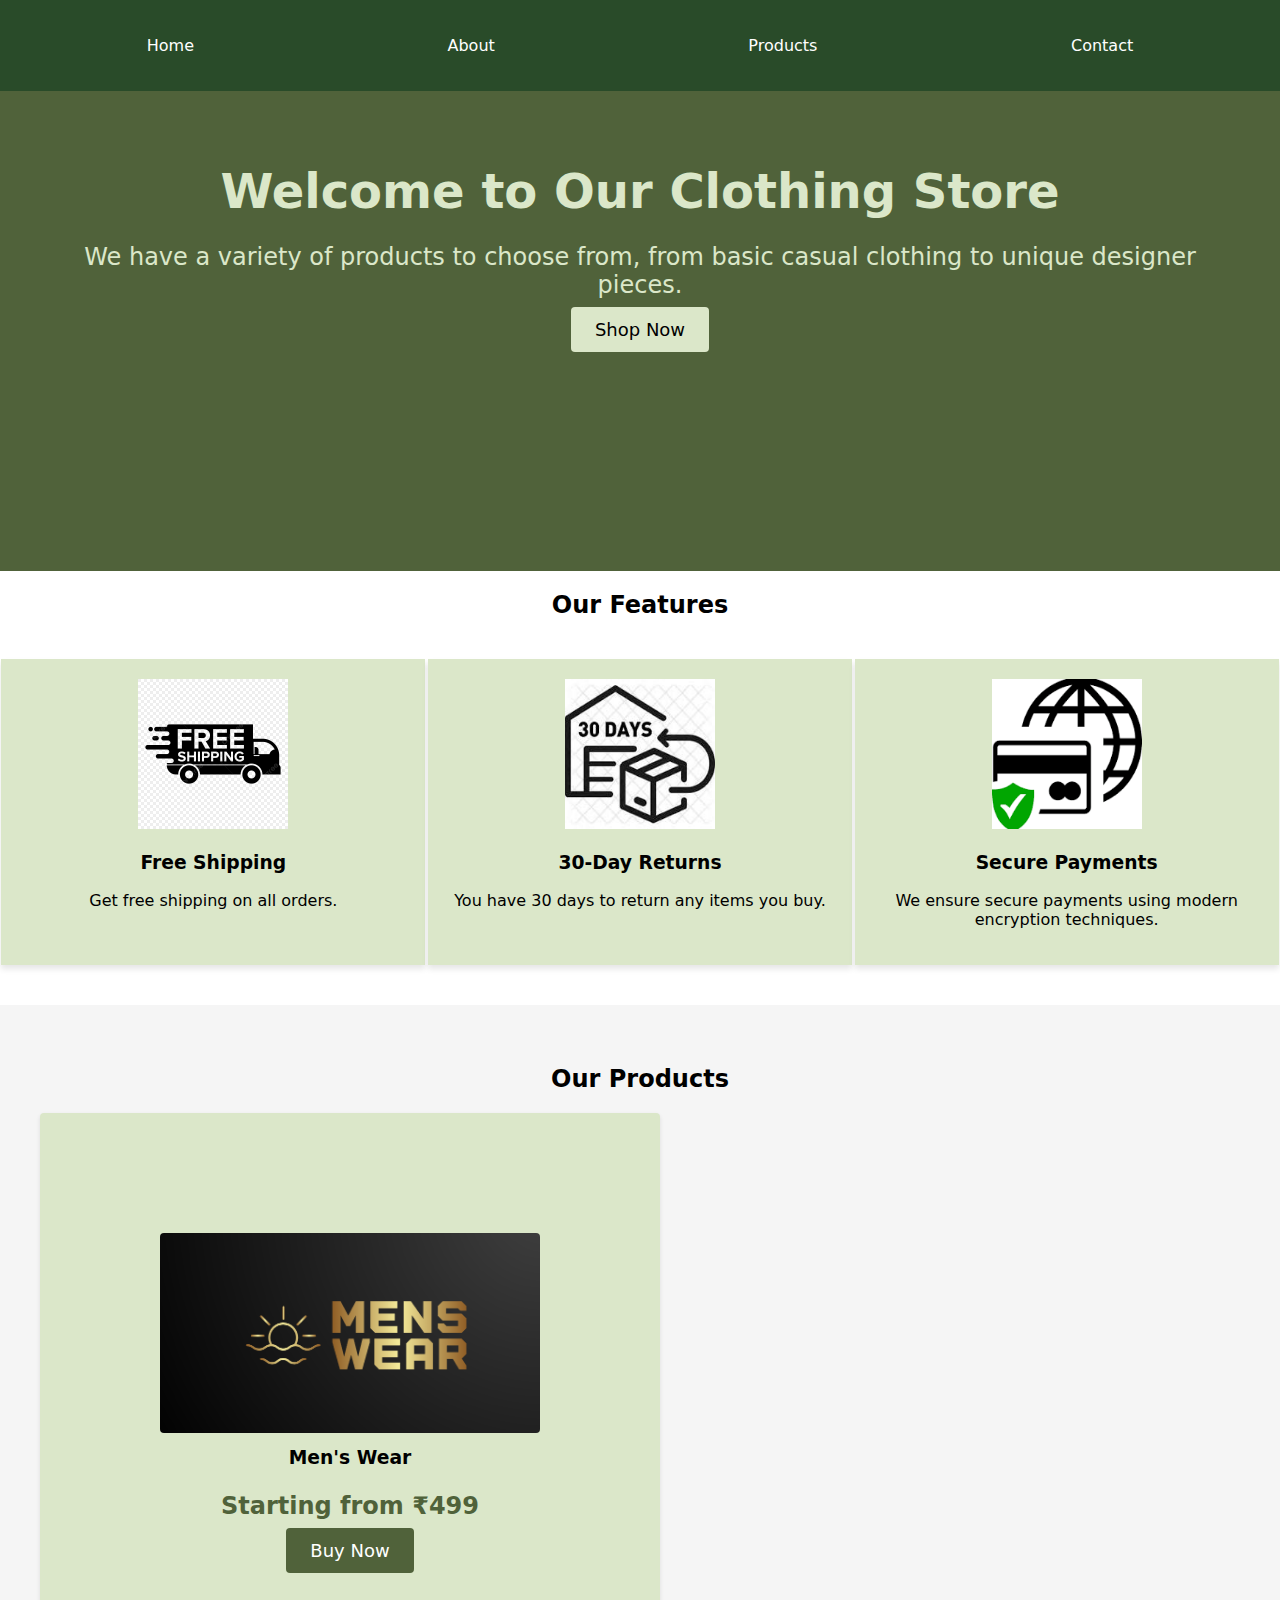
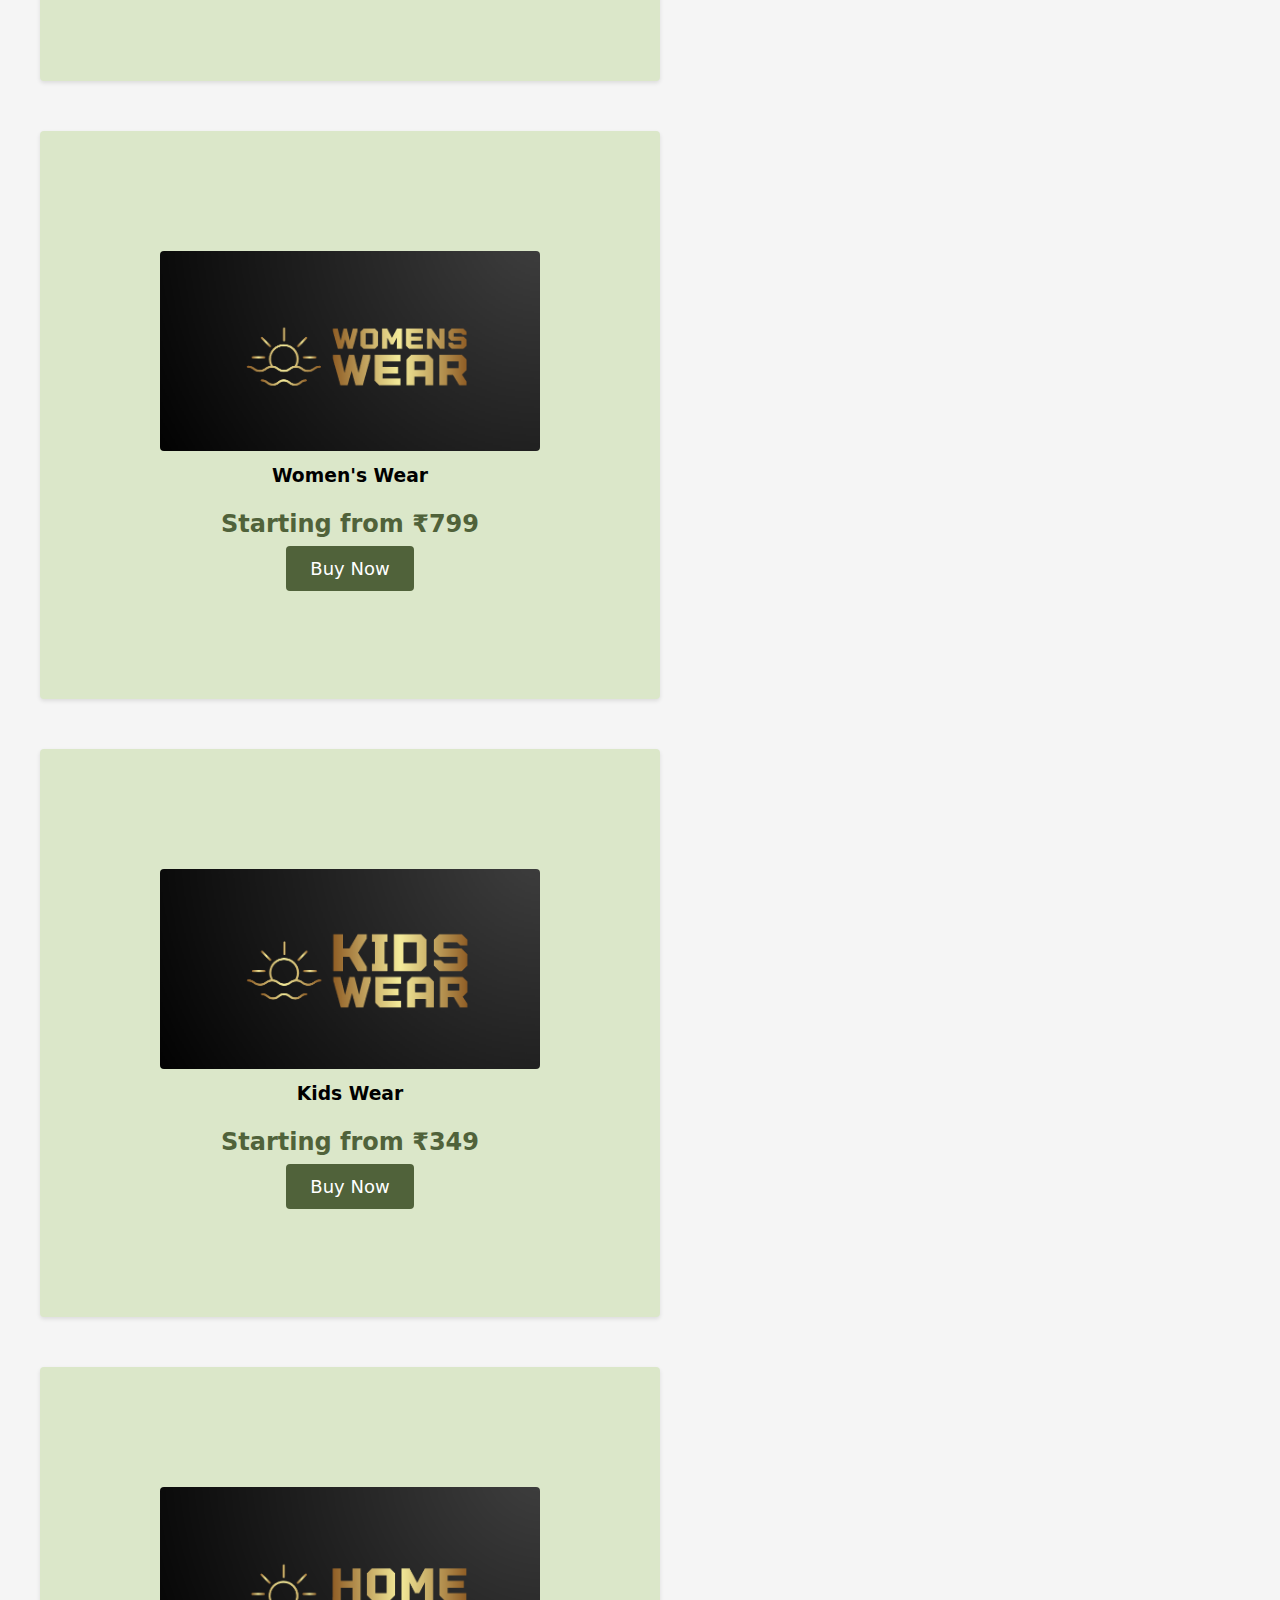
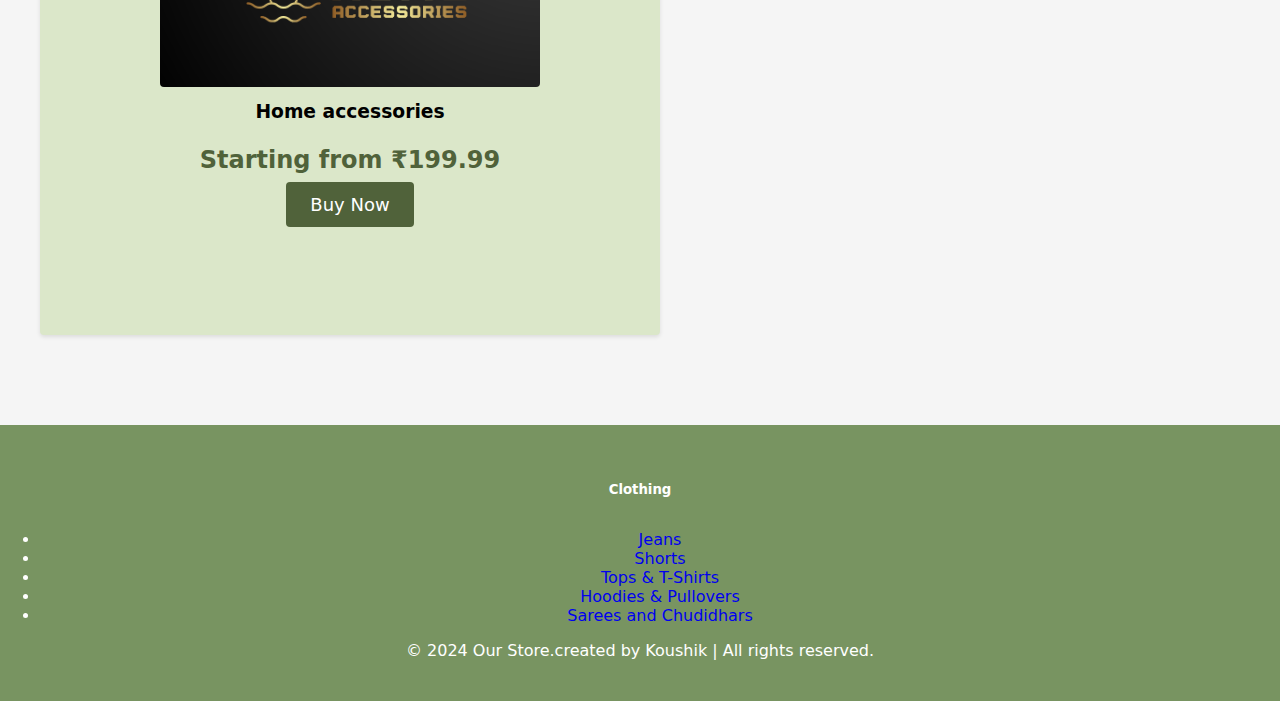
<file: Task1-Landing page/index.html>
<!DOCTYPE html>
<html lang="en">
<head>
    <meta charset="UTF-8">
    <meta name="viewport" content="width=device-width, initial-scale=1.0">
    <title>Landing Page</title>
    <link rel="stylesheet" href="styles.css">
</head>
<body>
    <header>
        <nav>
            <ul>
                <li><a href="#">Home</a></li>
                <li><a href="#">About</a></li>
                <li><a href="#">Products</a></li>
                <li><a href="#">Contact</a></li>
            </ul>
        </nav>
    </header>
    <main>
        <section class="hero">
            <h1>Welcome to <span>Our Clothing Store</span></h1>
            <p>We have a variety of products to choose from, from basic casual clothing to unique designer pieces. </p>
            <a href="#" class="cta">Shop Now</a>
        </section>
        <h2 id="main">Our Features</h2>
        <section class="features">
            <div class="feature-card">
                <img src="./images/free-shipping.jpg" alt="">
                <h3>Free Shipping</h3>
                <p>Get free shipping on all orders.</p>
            </div>
            <div class="feature-card">
                <img src="./images/30day.jpg" alt="">
                <h3>30-Day Returns</h3>
                <p>You have 30 days to return any items you buy.</p>
            </div>
            <div class="feature-card">
                <img src="./images/secure payment.png" alt="">
                <h3>Secure Payments</h3>
                <p>We ensure secure payments using modern encryption techniques.</p>
            </div>
        </section>
    </main>
    <main>
        <section class="products">
            <h2>Our Products</h2>
            <div class="product-grid">
              <div class="product-card">
                <img src="./images/men.png" alt="Product 1">
                <h3>Men's Wear</h3>
                <p>Starting from ₹499</p>
                <a href="#" class="ct">Buy Now</a>
              </div>
              <div class="product-card">
                <img src="./images/women.png" alt="Product 2">
                <h3>Women's Wear</h3>
                <p>Starting from ₹799</p>
                <a href="#" class="ct">Buy Now</a>
              </div>
              <div class="product-card">
                <img src="./images/kids.png" alt="Product 3">
                <h3>Kids Wear</h3>
                <p>Starting from ₹349</p>
                <a href="#" class="ct">Buy Now</a>
              </div>
              <div class="product-card">
                <img src="./images/home.png" alt="Product 4">
                <h3>Home accessories</h3>
                <p>Starting from ₹199.99</p>
                <a href="#" class="ct">Buy Now</a>
              </div>
            </div>
          </section>
    </main>
    
    <footer id="footer" >
                    <h5 class="text-uppercase">Clothing</h5>
                    <ul class="list-unstyled mb-0">
                        <li>
                            <a href="#" class="text-dark">Jeans </a>
                        </li>
                        <li>
                            <a href="#" class="text-dark">Shorts</a>
                        </li>
                        <li>
                            <a href="#" class="text-dark">Tops & T-Shirts</a>
                        </li>
                        <li>
                            <a href="#" class="text-dark">Hoodies & Pullovers</a>
                        </li>
                        <li>
                            <a href="#" class="text-dark">Sarees and Chudidhars</a>
                        </li>
                    </ul>
        <p>&copy; 2024 Our Store.created by <span>Koushik</span> | All rights reserved.</p>
    </footer>
</body>
</html>
</file>
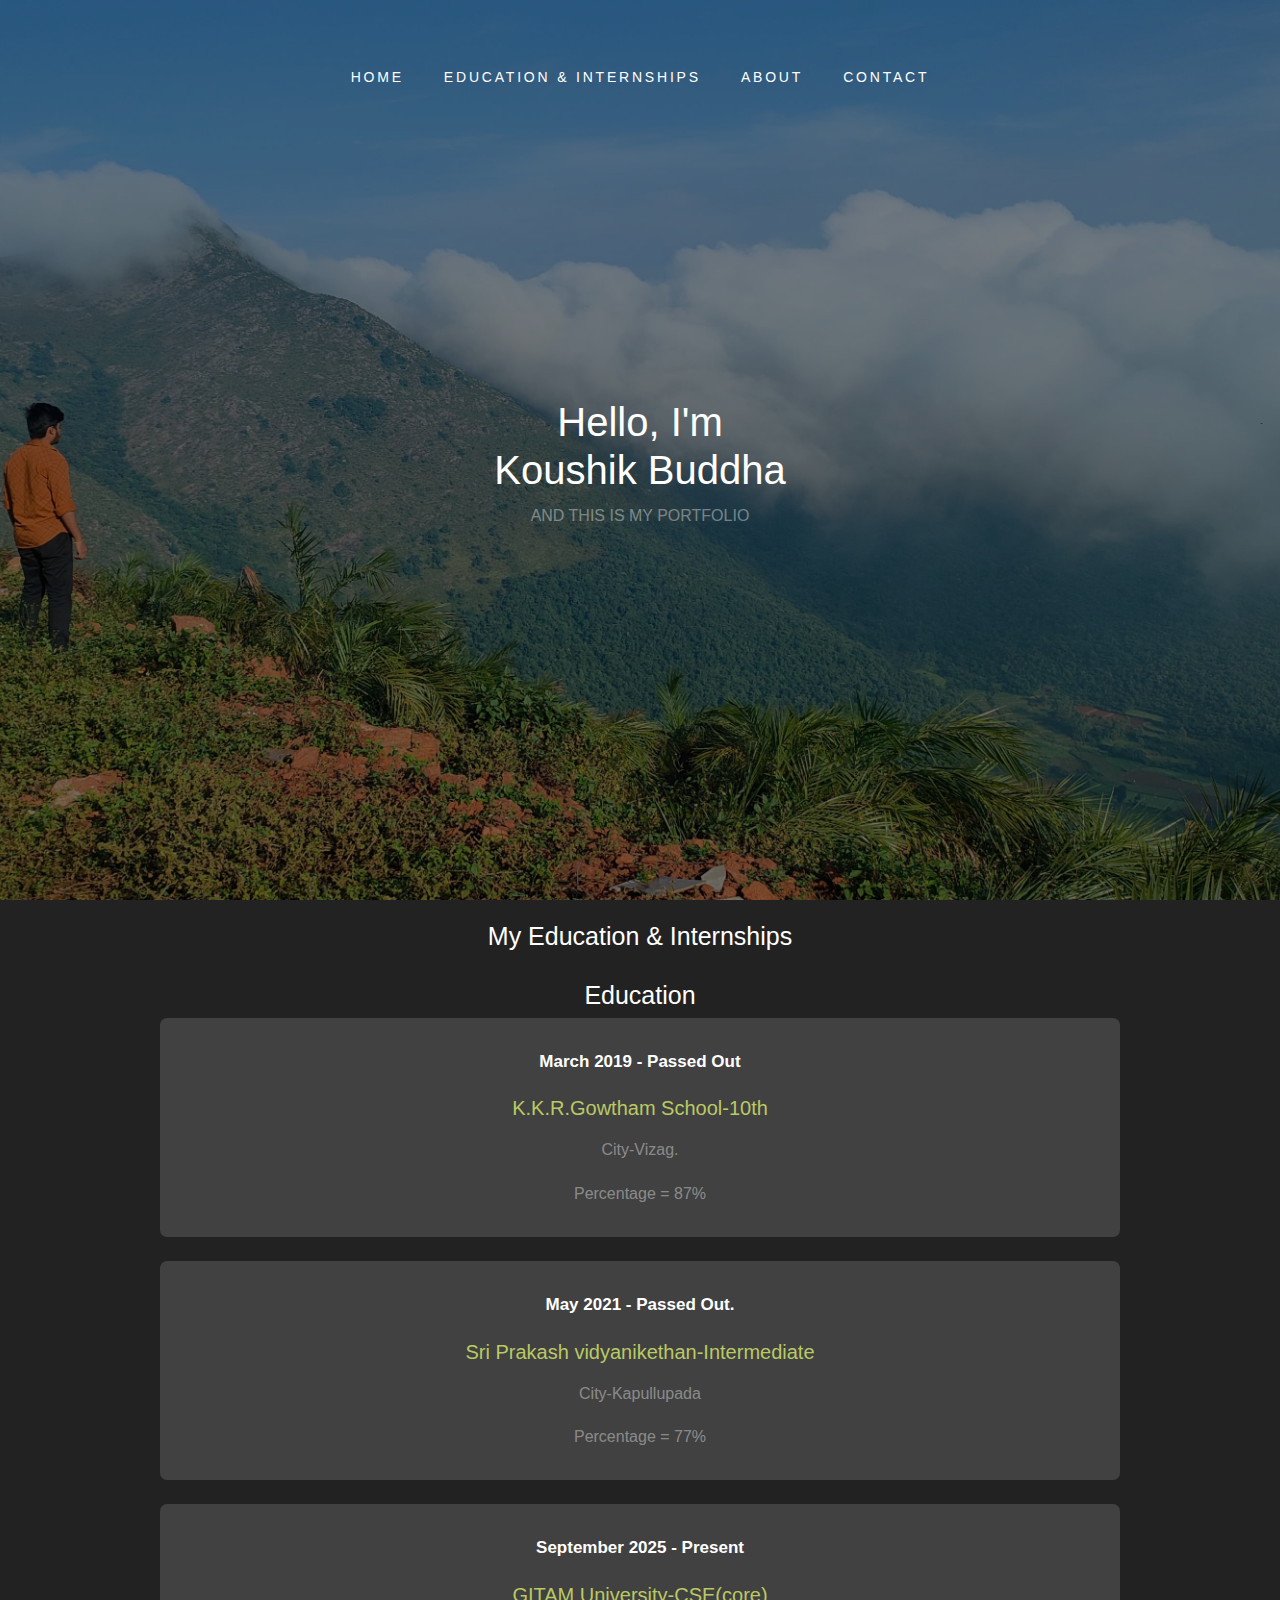
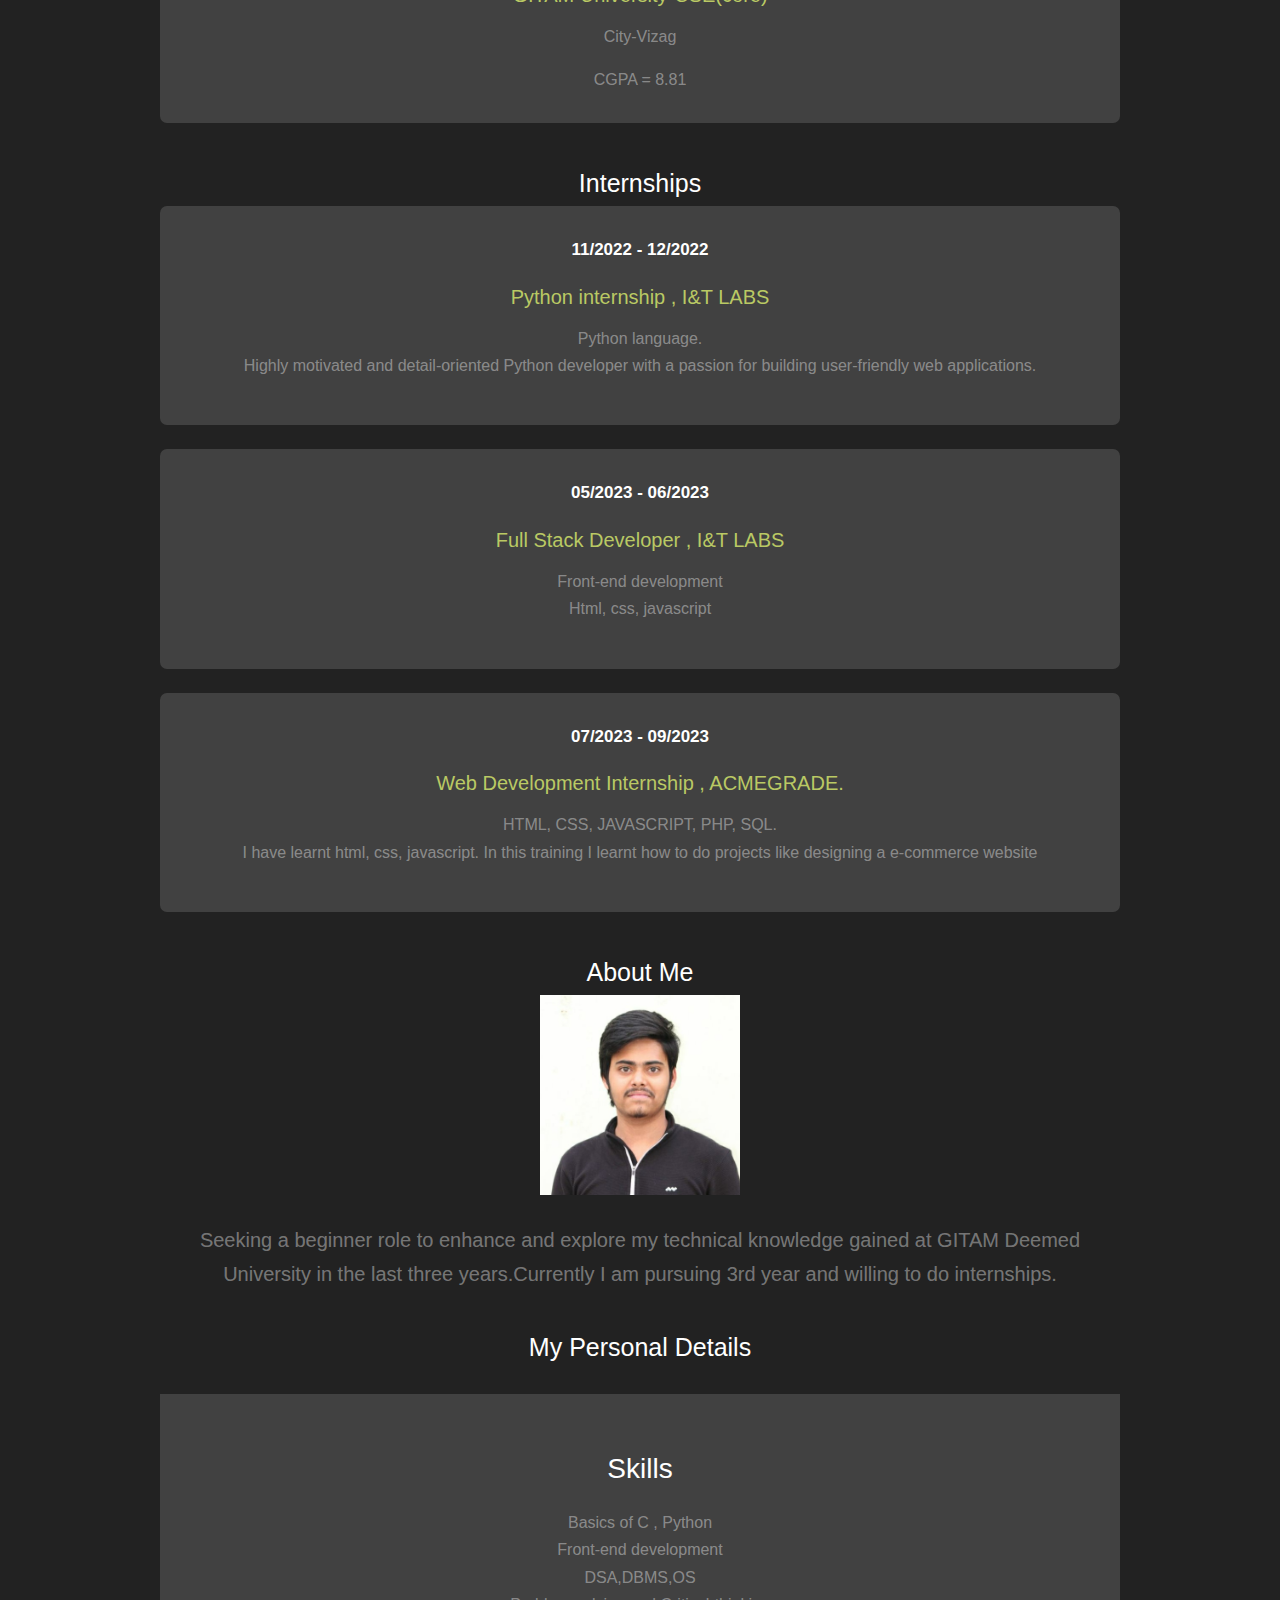
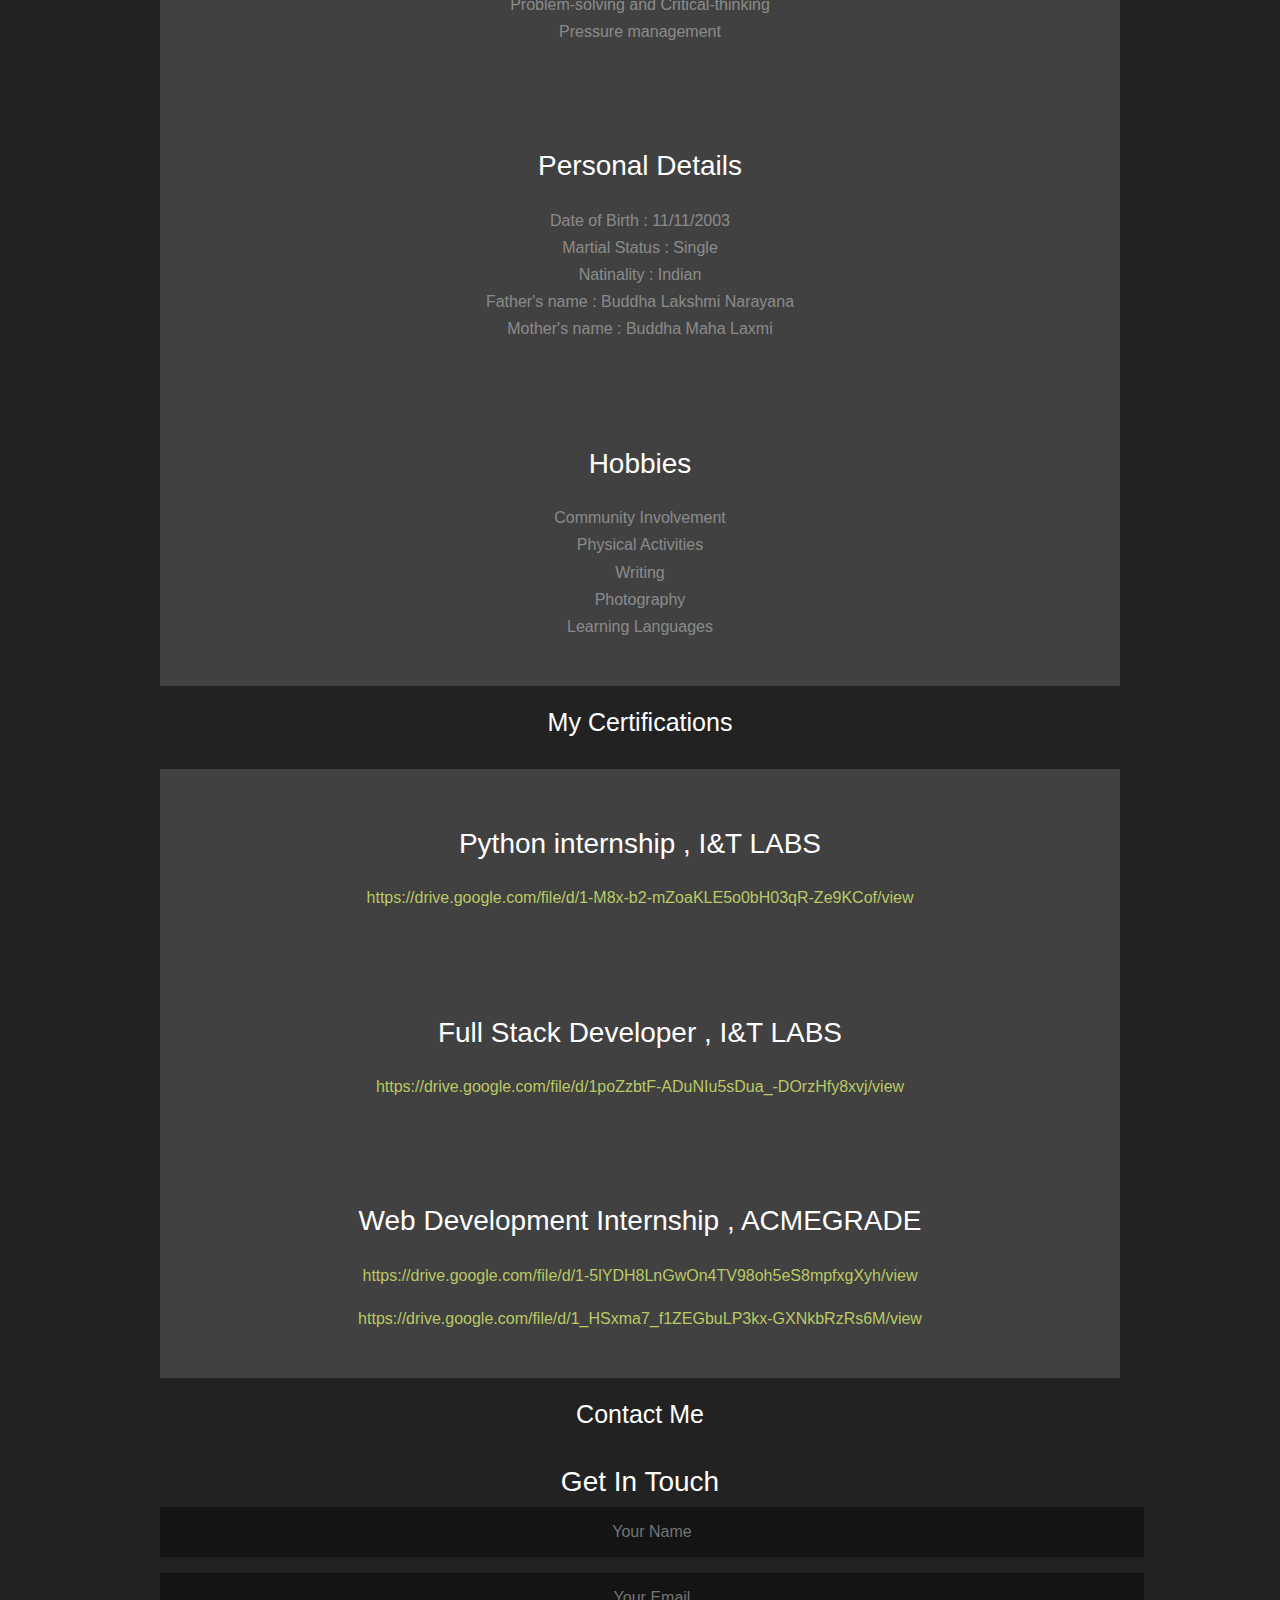
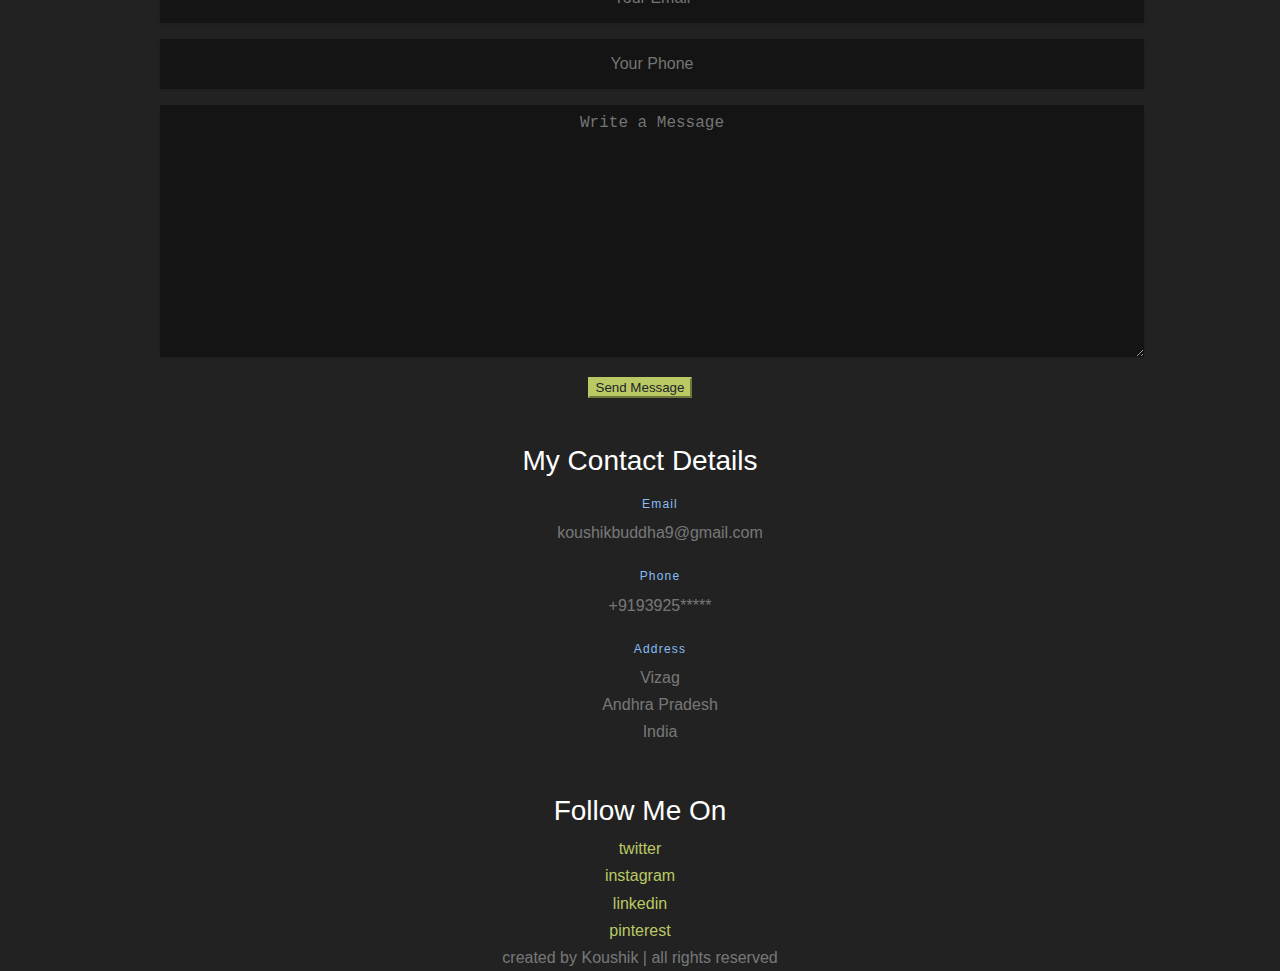
<file: Task2-Portfolio/index.html>
<!DOCTYPE html>
<html lang="en">
<head>
	<title>Portfolio</title>
	<meta charset="utf-8">
	<meta name="viewport" content="width=device-width, initial-scale=1, shrink-to-fit=no">
	<link rel="stylesheet" href="css/bootstrap.css">
	<link rel="stylesheet" href="css/style.css">
	<link href="https://fonts.googleapis.com/css?family=Nunito+Sans:200,300,400,700" rel="stylesheet">
</head>
<body data-spy="scroll" data-target="#pb-navbar" data-offset="200">  
	<nav class="navbar navbar-expand-lg site-navbar navbar-light bg-light" id="pb-navbar">
		<div class="container">
			<button class="navbar-toggler" type="button" data-toggle="collapse" data-target="#navbarsExample09" aria-controls="navbarsExample09" aria-expanded="false" aria-label="Toggle navigation">
				<span class="navbar-toggler-icon"></span>
			</button>
			<div class="collapse navbar-collapse justify-content-md-center" id="navbarsExample09">
				<ul class="navbar-nav">
					<li class="nav-item"><a class="nav-link" href="#section-home">Home</a></li>
					<li class="nav-item"><a class="nav-link" href="#section-resume">Education & Internships</a></li>
					<li class="nav-item"><a class="nav-link" href="#section-about">About</a></li>
					<li class="nav-item"><a class="nav-link" href="#section-contact">Contact</a></li>
				</ul>
			</div>
		</div>
	</nav>
	<section class="site-hero" style="background-image: url(./images/bg.jpg);" id="section-home" data-stellar-background-ratio="0.5">
		<div class="container">
			<div class="row intro-text align-items-center justify-content-center">
				<div class="col-md-10 text-center pt-5">
					<h1 class="site-heading site-animate">Hello, I'm <strong class="d-block">Koushik Buddha</strong></h1>
					<strong class="d-block text-white text-uppercase letter-spacing">AND THIS IS MY PORTFOLIO</strong>
				</div>
			</div>
		</div>
	</section>
	<section class="site-section " id="section-resume">
		<div class="container">
			<div class="row">
				<div class="col-md-12 mb-5">
					<div class="section-heading text-center">
						<h2>My <strong>Education & Internships</strong></h2>
					</div>
				</div>
				<div class="col-md-6">
					<h2 class="mb-5">Education</h2>
					<div class="resume-item mb-4">
						<span class="date"><span class="icon-calendar"></span> March 2019 - Passed Out</span>
						<h3>K.K.R.Gowtham School-10th</h3>
						<p>City-Vizag.</p>
						<span class="school">Percentage = 87%</span>
					</div>

					<div class="resume-item mb-4">
						<span class="date"><span class="icon-calendar"></span> May 2021 - Passed Out.</span>
						<h3>Sri Prakash vidyanikethan-Intermediate</h3>
						<p>City-Kapullupada</p>
						<span class="school">Percentage = 77%</span>
					</div>

					<div class="resume-item mb-4">
						<span class="date"><span class="icon-calendar"></span> September 2025 - Present</span>
						<h3>GITAM University-CSE(core)</h3>
						<p>City-Vizag</p>
						<span class="school">CGPA = 8.81</span>
					</div>
				</div>
				<div class="col-md-6">
					<h2 class="mb-5">Internships</h2>
					<div class="resume-item mb-4">
						<span class="date"><span class="icon-calendar"></span>11/2022 - 12/2022</span>
						<h3>Python internship , I&T LABS</h3>
						<p>Python language. <br> Highly motivated and detail-oriented Python developer with a passion for building user-friendly web applications.</p>
					</div>

					<div class="resume-item mb-4">
						<span class="date"><span class="icon-calendar"></span>05/2023 - 06/2023</span>
						<h3>Full Stack Developer , I&T LABS</h3>
						<p>Front-end development <br> Html, css, javascript</p>
					</div>

					<div class="resume-item mb-4">
						<span class="date"><span class="icon-calendar"></span>07/2023 - 09/2023</span>
						<h3>Web Development Internship , ACMEGRADE.</h3>
						<p>HTML, CSS, JAVASCRIPT, PHP, SQL. <br> I have learnt  html, css, javascript. In this training I learnt how to do projects like designing a e-commerce website</p>
					</div>
				</div>
			</div>
		</div>
	</section>

	<section class="site-section" id="section-about">
		<div class="container">
			<div class="row mb-5 align-items-center">
				<div class="col-lg-5 pl-lg-5">
					<div class="section-heading">
						<h2>About <strong>Me</strong></h2>
						<img src="./images/photo.jpg" height=200px width=200px ="Image placeholder" class="img-fluid">
					</div>
					<p class="lead">Seeking a beginner role to enhance and explore my technical knowledge gained at GITAM Deemed University in the last three years.Currently I am pursuing 3rd year and willing to do internships.</p>
					
				</div>
			</div>
		</div>
	</section>
	<section class="site-section pb-0"  id="section-services">
		<div class="container">

			<div class="row mb-4">
				<div class="col-md-12">
					<div class="section-heading text-center">
						<h2>My <strong>Personal Details</strong></h2>
					</div>
				</div>
			</div>
			<div class="row">
				<div class="col-md-6 col-lg-4 text-center mb-5">
					<div class="site-service-item site-animate" data-animate-effect="fadeIn">
						<h3 class="mb-4">Skills</h3>
						<p>Basics of C , Python <br>Front-end development <br>DSA,DBMS,OS <br>Problem-solving and Critical-thinking <br>Pressure management</p>
					</div>
				</div>
				<div class="col-md-6 col-lg-4 text-center mb-5">
					<div class="site-service-item site-animate" data-animate-effect="fadeIn">
						<h3 class="mb-4">Personal Details</h3>
						<p>Date of Birth : 11/11/2003 <br>Martial Status : Single <br>Natinality : Indian <br>Father's name : Buddha Lakshmi Narayana <br>Mother's name : Buddha Maha Laxmi</p>
					</div>
				</div>
				<div class="col-md-6 col-lg-4 text-center mb-5">
					<div class="site-service-item site-animate" data-animate-effect="fadeIn">
						<h3 class="mb-4">Hobbies</h3>
						<p>Community Involvement <br>Physical Activities <br>Writing <br>Photography <br>Learning Languages</p>
					</div>
				</div>
			</div>
		</div>		
	</section>
    
        <section class="site-section pb-0"  id="section-services">
            <div class="container">
                <div class="row mb-4">
                    <div class="col-md-12">
                        <div class="section-heading text-center">
                            <h2>My <strong>Certifications</strong></h2>
                        </div>
                    </div>
                </div>
                <div class="row">
                    <div class="col-md-6 col-lg-4 text-center mb-5">
                        <div class="site-service-item site-animate" data-animate-effect="fadeIn">
                            <h3 class="mb-4">Python internship , I&T LABS</h3>
                            <p><a href="https://drive.google.com/file/d/1-M8x-b2-mZoaKLE5o0bH03qR-Ze9KCof/view" class="site-link">https://drive.google.com/file/d/1-M8x-b2-mZoaKLE5o0bH03qR-Ze9KCof/view<i class="icon-chevron-right"></i></a></p>
                        </div>
                    </div>
                    <div class="col-md-6 col-lg-4 text-center mb-5">
                        <div class="site-service-item site-animate" data-animate-effect="fadeIn">
                            <h3 class="mb-4">Full Stack Developer , I&T LABS</h3>
                            <p><a href="https://drive.google.com/file/d/1poZzbtF-ADuNIu5sDua_-DOrzHfy8xvj/view" class="site-link">https://drive.google.com/file/d/1poZzbtF-ADuNIu5sDua_-DOrzHfy8xvj/view<i class="icon-chevron-right"></i></a></p>
                        </div>
                    </div>
                    <div class="col-md-6 col-lg-4 text-center mb-5">
                        <div class="site-service-item site-animate" data-animate-effect="fadeIn">
                            <h3 class="mb-4">Web Development Internship , ACMEGRADE</h3>
                            <p><a href="https://drive.google.com/file/d/1-5lYDH8LnGwOn4TV98oh5eS8mpfxgXyh/view" class="site-link">https://drive.google.com/file/d/1-5lYDH8LnGwOn4TV98oh5eS8mpfxgXyh/view<i class="icon-chevron-right"></i></a></p>
							<p><a href="https://drive.google.com/file/d/1_HSxma7_f1ZEGbuLP3kx-GXNkbRzRs6M/view" class="site-link">https://drive.google.com/file/d/1_HSxma7_f1ZEGbuLP3kx-GXNkbRzRs6M/view<i class="icon-chevron-right"></i></a></p>
                        </div>
                    </div>
                </div>
            </div>
        </section>

	<section class="site-section" id="section-contact">
		<div class="container">
			<div class="row">
				<div class="col-md-12 mb-5">
					<div class="section-heading text-center">
						<h2>Contact  <strong>Me</strong></h2>
					</div>
				</div>
				<div class="col-md-7 mb-5 mb-md-0">
					<form action="" class="site-form">
						<h3 class="mb-5">Get In Touch</h3>
						<div class="form-group">
							<input type="text" class="form-control px-3 py-4" placeholder="Your Name">
						</div>
						<div class="form-group">
							<input type="email" class="form-control px-3 py-4" placeholder="Your Email">
						</div>
						<div class="form-group">
							<input type="email" class="form-control px-3 py-4" placeholder="Your Phone">
						</div>
						<div class="form-group mb-5">
							<textarea class="form-control px-3 py-4"cols="30" rows="10" placeholder="Write a Message"></textarea>
						</div>
						<div class="form-group">
							<input type="submit" class="btn btn-primary  px-4 py-3" value="Send Message">
						</div>
					</form>
				</div>
				<div class="col-md-5 pl-md-5">
					<h3 class="mb-5">My Contact Details</h3>
					<ul class="site-contact-details">
						<li>
							<span class="text-uppercase">Email</span>
							koushikbuddha9@gmail.com
						</li>
						<li>
							<span class="text-uppercase">Phone</span>
							+9193925*****
						</li>
						<li>
							<span class="text-uppercase">Address</span>
							Vizag <br>
							Andhra Pradesh  <br>
							India
						</li>
					</ul>
				</div>
			</div>
		</div>
	</section>

	<section class="footer">
		<div class="box-container">
			<div class="box">
				<h3>Follow Me On</h3>
				<a href="https://www.twitter.com/login/" target="blank"> <i class="fab fa-twitter"></i> twitter </a><br>
				<a href="https://www.instagram.com/_koushik__11_/" target="blank"> <i class="fab fa-instagram"></i> instagram </a><br>
				<a href="https://www.linkedin.com/in/koushik-buddha-51187b246/" target="blank"> <i class="fab fa-linkedin"></i> linkedin </a><br>
				<a href="https://www.pinterest.com/login/" target="blank"> <i class="fab fa-pinterest" ></i> pinterest </a><br>
			</div>
		</div>
		<div class="credit"> created by <span>Koushik</span> | all rights reserved </div>
	</section>
</body>
</html>
</file>
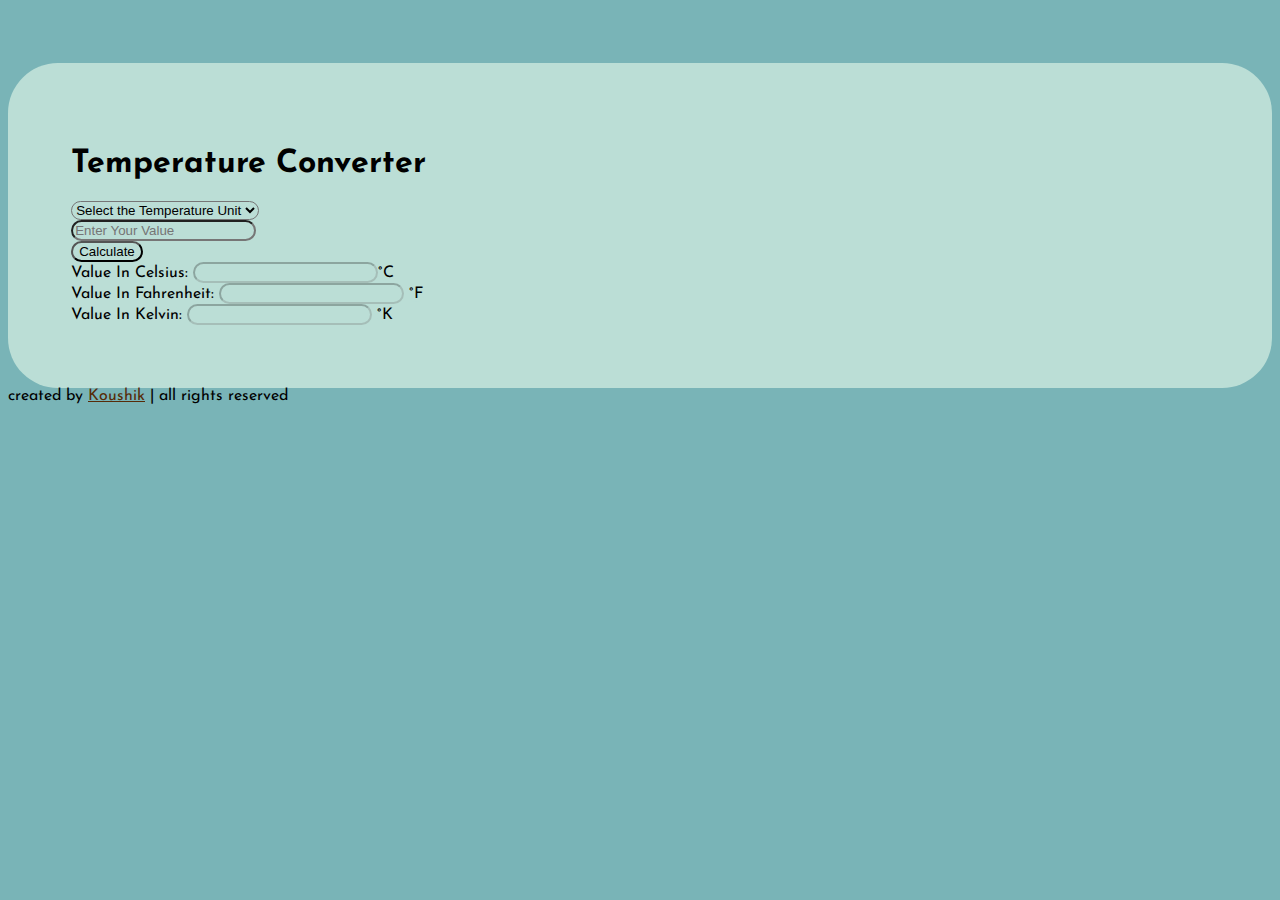
<file: Task3-Temperature Convereter Website/index.html>
<!doctype html>
<html lang="en">
  <head>
    <meta charset="utf-8">
    <meta name="viewport" content="width=device-width, initial-scale=1">
    <link href="https://cdn.jsdelivr.net/npm/bootstrap@5.0.0-beta1/dist/css/bootstrap.min.css" rel="stylesheet" integrity="sha384-giJF6kkoqNQ00vy+HMDP7azOuL0xtbfIcaT9wjKHr8RbDVddVHyTfAAsrekwKmP1" crossorigin="anonymous">
    <link rel="stylesheet" href="style.css">

    <title>Temperature Converter</title>
    <link rel="preconnect" href="https://fonts.googleapis.com">
<link rel="preconnect" href="https://fonts.gstatic.com" crossorigin>
<link href="https://fonts.googleapis.com/css2?family=Josefin+Sans:ital,wght@0,100..700;1,100..700&family=Quicksand:wght@300..700&display=swap" rel="stylesheet">
  </head>

  <body>

    <main>
        <div class="container">
            <div class="row">
                <div class="col-md-6 mx-auto">
                    <div class="card card-body text-center pt-4">
                        <h1 id="heading" class="pb-4 display-5">
                            Temperature Converter
                        </h1>
                        <!-- Main form -->
                        <form id="temp-form">

                            <!-- Input Elements -->
                            <div class="form-group pt-2">
                                <select id="tempUnit" class="form-select" aria-label="Default select example">
                                    <option selected>Select the Temperature Unit</option>
                                    <option value="celsius">Celsius</option>
                                    <option value="fahrenheit">Fahrenheit</option>
                                    <option value="kelvin">Kelvin</option>
                                </select>
                            </div>
                            <div class="form-group pt-2">
                                <div class="input-group">
                                    <input type="number" class="form-control" id="UIinputValue" placeholder="Enter Your Value">
                                    <span class="input-group-text" id="UIinputValueUnit"></span>
                                </div>
                            </div>
                            <div class="form-group d-grid pt-4">
                                <input type="submit" value="Calculate" class="btn btn-dark calculateBtn">
                            </div>
                        </form>

                        <!-- Results -->
                        <div class="form-group pt-4">
                            <div class="input-group pt-1">
                                <span class="input-group-text"> Value In Celsius:</span>
                                <input type="number" class="form-control" id="result-celsius" disabled><span class="input-group-text">&deg;C</span>
                            </div>
                            <div class="input-group pt-1">
                                <span class="input-group-text"> Value In Fahrenheit:</span>
                                <input type="number" class="form-control" id="result-fahrenheit" disabled>
                                <span class="input-group-text">&deg;F</span>
                            </div>
                            <div class="input-group pt-1">
                                <span class="input-group-text"> Value In Kelvin:</span>
                                <input type="number" class="form-control" id="result-kelvin" disabled>
                                <span class="input-group-text">&deg;K</span>
                            </div>
                        </div>
                    </div>
                </div>
            </div>
        </div>
    </main>
    <section class="footer">
        <div class="credit"> created by <span><a href="https://www.linkedin.com/in/koushik-buddha-51187b246/" target="_blank">Koushik</a></span> | all rights reserved </div>
    </section>
    <script src="script.js"></script>
  </body>
</html>
</file>
<file: Task1-Landing page/styles.css>
body {
    font-family: system-ui, -apple-system, BlinkMacSystemFont, 'Segoe UI', Roboto, Oxygen, Ubuntu, Cantarell, 'Open Sans', 'Helvetica Neue', sans-serif;
    margin: 0;
    padding: 0;
}

header {
    background-color: #294B29;
    padding: 20px;
}

nav ul {
    display: flex;
    justify-content: space-around;
    list-style-type: none;
    padding: 0;
}

nav a {
    color: #fff;
    text-decoration: none;
}

.hero {
    background-color: #50623A;
    height: 400px;
    padding: 40px;
    text-align: center;
}

.hero h1 {
    font-size: 48px;
    margin-bottom: 20px;
    color: #DBE7C9;
}

.hero p {
    font-size: 24px;
    margin-bottom: 20px;
    color: #DBE7C9;
}

.cta {
    background-color: #DBE7C9;
    border: none;
    border-radius: 4px;
    color: #000;
    cursor: pointer;
    font-size: 18px;
    padding: 12px 24px;
    text-decoration: none;
}

.features {
    display: flex;
    justify-content: space-around;
    margin: 40px 0;
}

.feature-card {
    background-color: #DBE7C9;
    padding: 20px;
    text-align: center;
    width: 30%;
    box-shadow: 0 4px 6px rgba(0, 0, 0, 0.1);
}

.feature-card img {
    height: 150px;
    width: 150px;
}

footer {
    background-color: #789461;
    padding: 20px;
    text-align: center;
    color: #fff;
}
#main{
    text-align: center;
}
.products {
    background-color: #f5f5f5;
    padding: 40px;
    text-align: center;
  }
  
  .product-grid {
    display: flex;
    flex-wrap: wrap;
    justify-content: space-between;
  }
  
  .product-card {
    background-color: #DBE7C9;
    border-radius: 4px;
    box-shadow: 0 2px 4px rgba(0, 0, 0, 0.1);
    flex-basis: calc(33.333% - 20px);
    margin-bottom: 50px;
    padding: 120px;
    text-align: center;
    transition: transform 0.3s ease-in-out;
  }
  
  .product-card:hover {
    transform: translateY(-5px);
  }
  
  .product-card img {
    border-radius: 4px;
    height: 200px;
    object-fit: cover;
    width: 100%;
  }
  
  .product-card h3 {
    margin: 10px 0;
  }
  
  .product-card p {
    color: #50623A;
    font-size: 24px;
    font-weight: bold;
    margin-bottom: 20px;
  }
  
  .ct {
    background-color: #50623A;
    border: none;
    border-radius: 4px;
    color: #fff;
    font-size: 18px;
    padding: 12px 24px;
    text-decoration: none;
    transition: background-color 0.3s ease-in-out;
  }
  
  .cta:hover {
    background-color: #800;
  }

  #footer {
    padding: 25px 0px;
}
footer h5 {
    padding: 10px 0px;
}
#footer li a {
    text-decoration: none;
}
</file>
<file: Task2-Portfolio/css/style.css>
*{
    text-align: center;
}

body {
    background: #fff;
    color: rgba(255, 255, 255, 0.4);
    background: #222;
    line-height: 1.7;
    font-size: 16px;
    font-weight: 300; }
  
  h1, h2, h3, h4, h5 {
    color: #fff;
    font-weight: 200; }
  
  h2 {
    font-size: 25px; }
  
  a {
    -webkit-transition: .3s all;
    -o-transition: .3s all;
    transition: .3s all;
    color: #bac964; }
    a:hover, a:focus, a:active {
      color: #b2c251;
      text-decoration: none; }
  
  .parent-nav-link-padding, .site-navbar .navbar-nav > li > a {
    padding: 15px 20px !important; }
  
  .site-navbar {
    background: none;
    position: absolute;
    top: 20px;
    width: 100%;
    z-index: 200;
    }
    
    .site-navbar.bg-light {
      background: transparent !important; }
      @media (max-width: 991.98px) {
        .site-navbar.bg-light {
          background: #fff !important;
          top: 0; }
          .site-navbar.bg-light .navbar-brand {
            display: inline-block;
            font-size: 18px;
            border: 2px solid #000;
            padding: 2px 10px !important;
            color: #000; } }
    .site-navbar .navbar-nav > li > a {
      color: #fff !important;
      font-size: 14px;
      text-transform: uppercase;
      letter-spacing: .2em; }
     
    
  
  .site-hero {
    background-color: #ccc;
    background-size: cover;
    background-position: center center;
    background-repeat: no-repeat;
    position: relative;
    overflow: hidden; }
    .site-hero, .site-hero .row {
      height: 100vh;
      min-height: 800px; }
    .site-hero:before {
      content: "";
      position: absolute;
      width: 100%;
      top: 0;
      left: 0;
      right: 0;
      bottom: 0;
      background: rgba(0, 0, 0, 0.5); }
    
  .site-service-item {
    background: #414141;
    padding: 30px; }
    .site-service-item .icon {
      display: block;
      margin-bottom: 50px;
      background: #edf0f2;
      background: #bac964;
      width: 100px;
      height: 100px;
      position: relative;
      border-radius: 50%;
      margin: 0 auto 30px auto; }
   
  .resume-item {
    padding: 30px;
    background: #414141;
    border-radius: 7px; }
    .resume-item .date {
      display: block;
      margin-bottom: 10px;
      font-size: 17px;
      font-weight: 700;
      color: #fff; }
    
    .resume-item h3 {
      color: #bac964;
      font-size: 20px; }
   
  .form-control {
    border: none !important;
    background: #131413;
    color: #fff; 
    box-shadow: 0 1px 2px 0 rgba(0, 0, 0, 0.1) !important; }
   
  .site-contact-details li {
    list-style: none;
    margin-bottom: 20px; }
    .site-contact-details li > span {
      color: #87bef6;
      letter-spacing: .1em;
      font-size: 12px;
      font-weight: 500;
      margin-bottom: 5px;
      display: block; }
</file>
<file: Task3-Temperature Convereter Website/style.css>
@import url('https://fonts.googleapis.com/css2?family=Audiowide&display=swap');

body{
    font-family: 'Josefin Sans';
    background-color: #79B4B7;
}

.container{
    margin-top: 5%;
}

.card{
    padding: 5%
}
/* Curved border */
.card,.form-control,.form-select,.input-group-text,.calculateBtn,option{
    border-radius: 50px;
    background-color: #BBDED6;
}

.calculateBtn{
    color: #000;
}

/* Video Positioning */
#default-video,#summer-video,#auttum-video,#winter-video{
position: fixed;
  right: 0;
  bottom: 0;
  min-width: 100%;
  min-height: 100%;
}
a{
    color: #562B08;
}
</file>
